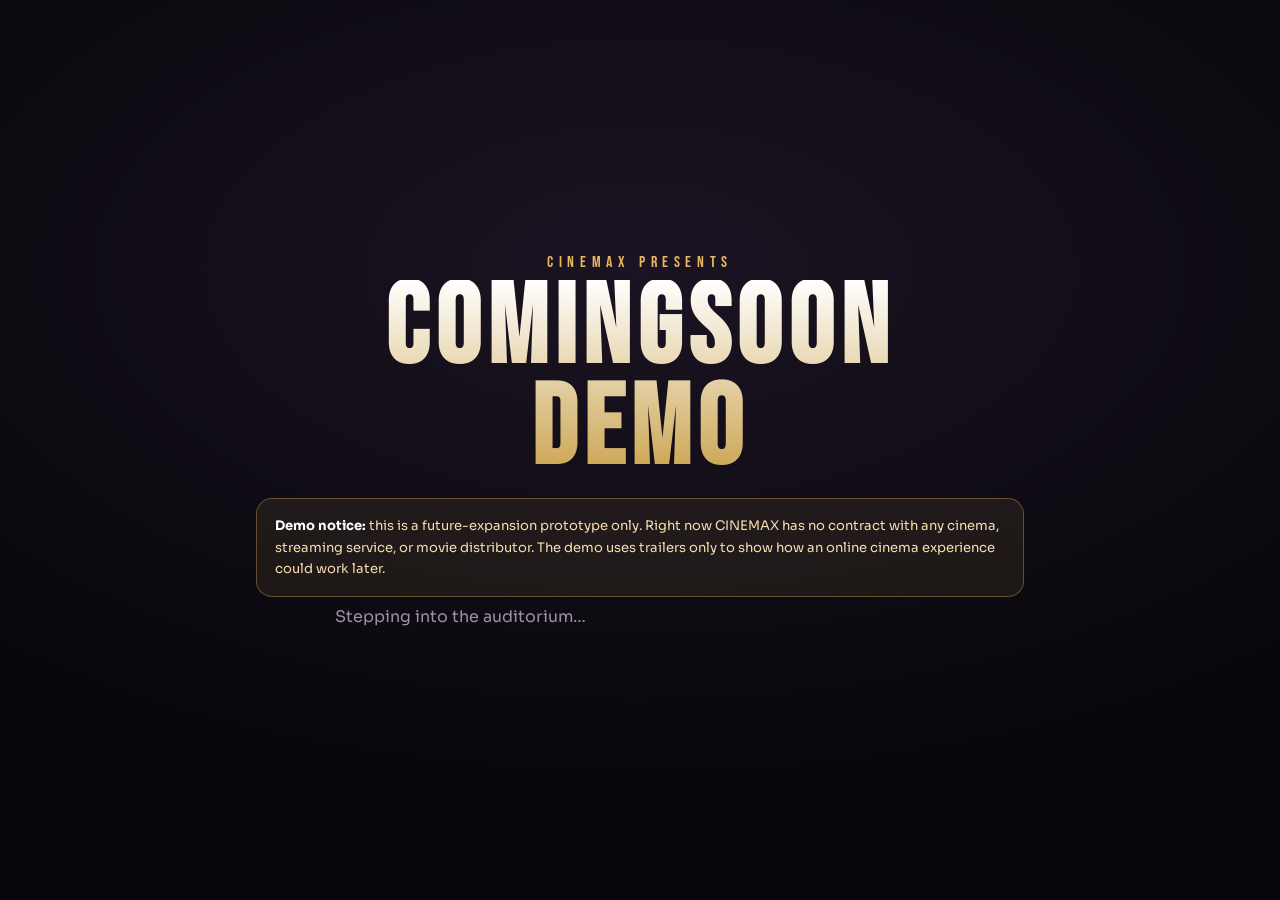
<file: virtual_cinema.html>
<!DOCTYPE html>
<html lang="en">
<head>
<meta charset="UTF-8" />
<meta name="viewport" content="width=device-width, initial-scale=1.0" />
<title>CINEMAX — ComingSoon Demo</title>
<link rel="preconnect" href="https://fonts.googleapis.com">
<link rel="preconnect" href="https://fonts.gstatic.com" crossorigin>
<link href="https://fonts.googleapis.com/css2?family=Bebas+Neue&family=Sora:wght@400;600;800&display=swap" rel="stylesheet">
<style>
  :root{
    --bg:#07060a; --ink:#f6f3ee; --muted:#9a93a6;
    --brand:#e11d48; --gold:#e7b75f; --velvet:#5b0d1f; --velvet2:#7c1228;
    --seat:#241b2b; --seat-edge:#3a2c44; --mine:#e11d48; --neighbour:#e7b75f;
    --display:'Bebas Neue', sans-serif; --body:'Sora', system-ui, sans-serif;
  }
  *{box-sizing:border-box; margin:0; padding:0;}
  html,body{height:100%;}
  body{
    background:radial-gradient(120% 90% at 50% -10%, #15101d 0%, var(--bg) 60%);
    color:var(--ink); font-family:var(--body); overflow:hidden; user-select:none;
  }
  .hidden{display:none !important;}

  /* ====== GRAIN + VIGNETTE ATMOSPHERE ====== */
  .vignette{position:fixed; inset:0; pointer-events:none; z-index:40;
    background:radial-gradient(120% 80% at 50% 35%, transparent 55%, rgba(0,0,0,.72) 100%);}
  .grain{position:fixed; inset:0; pointer-events:none; z-index:41; opacity:.05; mix-blend-mode:overlay;
    background-image:url("data:image/svg+xml,%3Csvg xmlns='http://www.w3.org/2000/svg' width='120' height='120'%3E%3Cfilter id='n'%3E%3CfeTurbulence type='fractalNoise' baseFrequency='.9' numOctaves='2'/%3E%3C/filter%3E%3Crect width='100%25' height='100%25' filter='url(%23n)'/%3E%3C/svg%3E");}

  /* ====== LOADING / GATE ====== */
  .gate{position:fixed; inset:0; z-index:60; display:flex; align-items:center; justify-content:center;
    background:radial-gradient(80% 60% at 50% 30%, #1b1322, #07060a); text-align:center; padding:2rem;}
  .gate h1{font-family:var(--display); font-size:clamp(3rem,12vw,7rem); letter-spacing:.06em; line-height:.9;
    background:linear-gradient(180deg,#fff,#c9a14a); -webkit-background-clip:text; background-clip:text; color:transparent;}
  .gate p{color:var(--muted); margin-top:.6rem; max-width:34ch;}
  .gate .sub{font-family:var(--display); letter-spacing:.35em; color:var(--gold); font-size:1rem; margin-bottom:.5rem;}
  .demo-note{margin:1rem auto 0; max-width:48rem; border:1px solid rgba(231,183,95,.35);
    background:rgba(231,183,95,.08); color:#f7ddb0; border-radius:1rem; padding:1rem 1.15rem;
    font-size:.82rem; line-height:1.65; text-align:left;}
  .demo-note b{color:#fff;}
  .btn{font-family:var(--body); font-weight:800; font-size:.86rem; letter-spacing:.02em; cursor:pointer;
    border:1px solid var(--brand); background:var(--brand); color:#fff; border-radius:.8rem; padding:.85rem 1.4rem; transition:.18s;}
  .btn:hover{filter:brightness(1.12); transform:translateY(-1px);}
  .btn.ghost{background:rgba(255,255,255,.05); border-color:rgba(255,255,255,.16); color:var(--ink);}
  .btn:disabled{opacity:.5; cursor:not-allowed; transform:none; filter:none;}

  /* ====== SEAT PICKER (overhead) ====== */
  .picker{position:fixed; inset:0; z-index:55; display:flex; flex-direction:column; align-items:center;
    justify-content:center; gap:1.1rem; padding:1.5rem; background:linear-gradient(180deg,#0d0a12,#07060a);}
  .picker .screen-hint{width:min(560px,86vw); height:34px; border-radius:50%/100% 100% 0 0;
    background:linear-gradient(180deg,#cdb98a,#5b4a2c); box-shadow:0 0 60px 6px rgba(231,183,95,.25); margin-bottom:.4rem;}
  .picker .scr-label{font-family:var(--display); letter-spacing:.5em; color:var(--gold); font-size:.9rem;}
  .seatmap{display:flex; flex-direction:column; gap:7px; max-height:48vh; overflow:auto; padding:.4rem;}
  .smrow{display:flex; gap:7px; align-items:center; justify-content:center;}
  .smrow .rlabel{width:18px; text-align:center; font-size:.62rem; color:var(--muted); font-weight:700;}
  .smseat{width:24px; height:24px; border-radius:6px 6px 3px 3px; border:1px solid var(--seat-edge);
    background:var(--seat); cursor:pointer; transition:.12s; font-size:0;}
  .smseat:hover{border-color:var(--gold); transform:translateY(-2px);}
  .smseat.taken{background:#15101a; border-color:#241b2b; cursor:not-allowed; opacity:.5;}
  .smseat.sel{background:var(--brand); border-color:var(--brand); box-shadow:0 0 10px rgba(225,29,72,.6);}
  .picker .meta{color:var(--muted); font-size:.82rem; text-align:center;}
  .picker .meta b{color:var(--ink);}
  .legend{display:flex; gap:1rem; font-size:.7rem; color:var(--muted); flex-wrap:wrap; justify-content:center;}
  .legend i{display:inline-block; width:12px; height:12px; border-radius:3px; vertical-align:-1px; margin-right:5px;}

  /* ====== FIRST-PERSON STAGE ====== */
  #stage{position:fixed; inset:0; perspective:1300px; perspective-origin:50% 40%; overflow:hidden;}
  .world{position:absolute; inset:0; transform-style:preserve-3d; transform:translateZ(0) rotateX(2deg);}

  /* screen wall far ahead */
  .screenwall{position:absolute; left:50%; top:6.5vh;
    width:min(96vw, 1760px); height:min(54vw, 72vh, 900px); aspect-ratio:16/9;
    transform:translate(-50%,0) translateZ(90px); transform-style:preserve-3d; z-index:20;}
  .screen{position:absolute; inset:0; border-radius:6px; overflow:hidden;
    background:#04040a; border:2px solid #1a1622; box-shadow:0 0 150px 28px rgba(231,183,95,.12), inset 0 0 80px rgba(0,0,0,.8);}
  .screen .feature{position:absolute; inset:0; display:flex; align-items:center; justify-content:center;
    background-size:cover; background-position:center; filter:saturate(1.05);}
  .screen .feature iframe{display:block; width:100%; height:100%; border:0; border-radius:0; background:#000;}
  .screen .countdown{position:absolute; inset:0; display:flex; flex-direction:column; align-items:center; justify-content:center; gap:.4rem;
    background:radial-gradient(70% 70% at 50% 45%, #120c18, #050308);}
  .countdown .pre{font-family:var(--display); letter-spacing:.45em; color:var(--gold); font-size:clamp(.8rem,2vw,1.1rem);}
  .countdown .clock{font-family:var(--display); font-size:clamp(2.6rem,9vw,6rem); line-height:.9; letter-spacing:.04em;
    text-shadow:0 0 30px rgba(231,183,95,.35);}
  .countdown .title{color:var(--muted); font-size:.8rem; max-width:80%; text-align:center;}
  .screenglow{position:absolute; left:50%; top:5.5vh;
    width:min(100vw, 1880px); height:min(58vw, 78vh, 960px); aspect-ratio:16/9;
    transform:translate(-50%,0) translateZ(70px); border-radius:50%; z-index:2;
    background:radial-gradient(closest-side, rgba(231,183,95,.16), transparent 70%); filter:blur(20px); pointer-events:none;}

  /* curtains that hold shut until the screen opens */
  .curtain{position:absolute; top:-6%; height:112%; width:54%; z-index:6; pointer-events:none;
    background:
      repeating-linear-gradient(90deg, var(--velvet) 0 14px, var(--velvet2) 14px 30px);
    box-shadow:inset 0 0 60px rgba(0,0,0,.6);
    transition:transform 3.1s cubic-bezier(.18,.84,.18,1);
    will-change:transform;}
  .curtain::after{content:""; position:absolute; inset:0;
    background:linear-gradient(90deg, rgba(0,0,0,.35), transparent 40%, transparent 60%, rgba(0,0,0,.35));}
  .curtain.left{left:-2%; transform-origin:left center; border-right:3px solid var(--gold);}
  .curtain.right{right:-2%; transform-origin:right center; border-left:3px solid var(--gold);}
  .pelmet{position:absolute; top:-8%; left:-3%; width:106%; height:10%; z-index:7; pointer-events:none;
    background:linear-gradient(180deg,var(--velvet2),var(--velvet)); border-bottom:3px solid var(--gold);
    box-shadow:0 10px 30px rgba(0,0,0,.5);}
  .opened .curtain.left{transform:translateX(-112%) scaleX(.86);}
  .opened .curtain.right{transform:translateX(112%) scaleX(.86);}

  /* floor */
  .floor{position:absolute; left:50%; bottom:-18%; width:240%; height:145%;
    transform:translateX(-50%) rotateX(72deg) translateZ(-720px);
    background:
      repeating-linear-gradient(90deg, rgba(255,255,255,.025) 0 2px, transparent 2px 60px),
      radial-gradient(80% 60% at 50% 0%, #1a1320, #0a070e);
    box-shadow:inset 0 0 200px rgba(0,0,0,.7); z-index:1;}

  /* rows of seat-backs receding toward the screen (decorative depth) */
  .rows{position:absolute; left:50%; top:52%; transform:translateX(-50%); transform-style:preserve-3d;}
  .deprow{position:absolute; left:50%; transform-style:preserve-3d;}
  .chairback{position:absolute; width:46px; height:42px; border-radius:12px 12px 6px 6px;
    background:linear-gradient(180deg,#2c2030,#1c1422); border:1px solid #392a44;
    box-shadow:0 6px 14px rgba(0,0,0,.5);}
  .chairback::before{content:""; position:absolute; left:6px; right:6px; top:6px; height:60%;
    border-radius:8px; background:linear-gradient(180deg,#37283f,#241a2c);}

  /* HUD: your row + neighbours at the bottom (closest to camera) */
  .hud{position:fixed; left:0; right:0; bottom:0; z-index:30; padding:1rem 1rem 1.2rem;
    background:linear-gradient(180deg, transparent, rgba(5,3,8,.85) 45%);}
  .yourrow{display:flex; gap:10px; align-items:flex-end; justify-content:center; margin-bottom:.45rem; flex-wrap:nowrap;}
  .pseat{position:relative; width:58px; height:48px; border-radius:11px 11px 6px 6px; flex:0 0 auto;
    background:linear-gradient(180deg,var(--seat),#181020); border:1px solid var(--seat-edge);
    display:flex; align-items:flex-end; justify-content:center; padding-bottom:5px; transition:.2s;}
  .pseat .nm{font-size:.52rem; color:var(--muted); font-weight:700; max-width:54px; overflow:hidden;
    text-overflow:ellipsis; white-space:nowrap; text-align:center;}
  .pseat.me{border-color:var(--mine); box-shadow:0 0 22px rgba(225,29,72,.35); background:linear-gradient(180deg,#33121f,#1a0a12);}
  .pseat.me .nm{color:#ffd7e0;}
  .pseat.filled{border-color:var(--neighbour); box-shadow:0 0 16px rgba(231,183,95,.2);}
  .pseat.filled .nm{color:#f2dca2;}
  .pseat.empty{opacity:.45;}
  .pseat .tag{position:absolute; top:-8px; left:50%; transform:translateX(-50%); font-size:.45rem; letter-spacing:.16em;
    color:var(--muted); text-transform:uppercase;}
  /* speech bubble above a seat */
  .bubble{position:absolute; bottom:56px; left:50%; transform:translateX(-50%) translateY(8px); opacity:0;
    background:#fff; color:#15101a; font-size:.74rem; font-weight:600; padding:.5rem .7rem; border-radius:.7rem;
    max-width:190px; box-shadow:0 10px 26px rgba(0,0,0,.5); animation:pop .25s forwards;}
  .bubble.me{background:var(--brand); color:#fff;}
  .bubble.gold{background:var(--gold); color:#2a1d05;}
  .bubble::after{content:""; position:absolute; bottom:-6px; left:50%; transform:translateX(-50%) rotate(45deg);
    width:12px; height:12px; background:inherit;}
  @keyframes pop{to{opacity:1; transform:translateX(-50%) translateY(0);}}
  @keyframes fadeout{to{opacity:0; transform:translateX(-50%) translateY(-10px);}}

  /* chat input bar */
  .chatbar{display:flex; gap:.6rem; max-width:680px; margin:0 auto; align-items:center;}
  .chatbar input{flex:1; background:rgba(255,255,255,.07); border:1px solid rgba(255,255,255,.16);
    color:var(--ink); border-radius:.9rem; padding:.8rem 1rem; outline:none; font-family:var(--body); font-size:.9rem;}
  .chatbar input:focus{border-color:var(--brand);}
  .chatbar .hint{position:absolute; bottom:100%; left:0; right:0; text-align:center; color:var(--muted);
    font-size:.66rem; padding-bottom:.4rem;}
  .topbar{position:fixed; top:0; left:0; right:0; z-index:31; display:flex; align-items:center; justify-content:space-between;
    padding:.8rem 1rem; gap:.8rem;
    background:linear-gradient(180deg, rgba(5,3,8,.8), transparent);}
  .topbar .where{font-size:.72rem; color:var(--muted); line-height:1.3;}
  .topbar .where b{color:var(--ink); font-weight:800;}
  .topbar .brand{font-family:var(--display); letter-spacing:.18em; font-size:1.1rem; color:var(--ink);}
  .topbar .brand span{color:var(--brand);}
  .pill{font-size:.62rem; letter-spacing:.16em; text-transform:uppercase; color:var(--gold);
    border:1px solid rgba(231,183,95,.4); border-radius:999px; padding:.28rem .6rem;}
  .toast{position:fixed; top:62px; left:50%; transform:translateX(-50%); z-index:50;
    background:rgba(20,14,24,.95); border:1px solid rgba(255,255,255,.14); color:var(--ink);
    padding:.6rem 1rem; border-radius:.7rem; font-size:.8rem; opacity:0; transition:.25s; pointer-events:none;}
  .toast.show{opacity:1;}
  .row-note{text-align:center; color:var(--muted); font-size:.66rem; margin-top:.5rem;}
  @media (max-width:560px){
    .screenwall{top:12vh; width:98vw; height:min(55vw, 54vh, 460px); aspect-ratio:16/9; transform:translate(-50%,0) translateZ(55px);}
    .screenglow{top:11vh; width:104vw; height:min(58vw, 60vh, 500px); aspect-ratio:16/9; transform:translate(-50%,0) translateZ(40px);}
    .pseat{width:46px; height:40px;}
    .pseat .nm{font-size:.48rem; max-width:42px;}
    .yourrow{gap:7px;}
  }

  /* ====== VIRTUAL TICKET SESSION CARDS ====== */
  .session-list{margin-top:1.2rem; width:min(560px,92vw); max-height:42vh; overflow:auto; display:flex; flex-direction:column; gap:.75rem;}
  .session-card{background:rgba(255,255,255,.055); border:1px solid rgba(255,255,255,.14); border-radius:1rem; padding:1rem; text-align:left;}
  .session-card b{display:block; color:var(--ink); font-size:.95rem; line-height:1.35; margin-bottom:.35rem;}
  .session-card small{display:block; color:var(--muted); font-size:.74rem; line-height:1.55;}
  .session-card .actions{margin-top:.8rem; display:flex; gap:.6rem; flex-wrap:wrap;}
  .session-card button{font-family:var(--body); font-weight:800; border:1px solid var(--brand); background:var(--brand); color:#fff; border-radius:.75rem; padding:.75rem 1rem; cursor:pointer;}
  .session-card button:disabled{opacity:.45; cursor:not-allowed;}
  .hint{color:var(--muted); font-size:.85rem;}
  @media (max-width:560px){
    .gate{align-items:flex-start; padding-top:13vh; overflow:auto;}
    .gate h1{font-size:clamp(3rem,18vw,5rem);}
    .gate p{font-size:.95rem; margin-inline:auto;}
    .session-list{max-height:48vh; margin-top:1rem;}
    .session-card{padding:.85rem;}
    .session-card button{width:100%; padding:.85rem .8rem;}
  }

</style>
</head>
<body>

<div class="vignette"></div>
<div class="grain"></div>

<!-- GATE / LOADING -->
<div class="gate" id="gate">
  <div>
    <div class="sub">CINEMAX PRESENTS</div>
    <h1>ComingSoon<br>Demo</h1>
    <div class="demo-note">
      <b>Demo notice:</b> this is a future-expansion prototype only. Right now CINEMAX has no contract with any cinema, streaming service, or movie distributor. The demo uses trailers only to show how an online cinema experience could work later.
    </div>
    <p id="gate-msg">Stepping into the auditorium…</p>
    <div id="session-list" class="session-list hidden"></div>
    <div style="margin-top:1.2rem; display:flex; gap:.7rem; justify-content:center; flex-wrap:wrap;">
      <button class="btn ghost hidden" id="gate-retry">Try again</button>
      <a class="btn ghost hidden" id="gate-login" href="index.html">Sign in on CINEMAX</a>
    </div>
  </div>
</div>

<!-- SEAT PICKER -->
<div class="picker hidden" id="picker">
  <div class="scr-label">SCREEN</div>
  <div class="screen-hint"></div>
  <div class="meta" id="picker-meta"></div>
  <div class="seatmap" id="seatmap"></div>
  <div class="legend">
    <span><i style="background:var(--seat); border:1px solid var(--seat-edge);"></i>Free</span>
    <span><i style="background:#15101a;"></i>Taken</span>
    <span><i style="background:var(--brand);"></i>Your pick</span>
  </div>
  <button class="btn" id="take-seat" disabled>Take this seat</button>
</div>

<!-- FIRST-PERSON STAGE -->
<div id="stage" class="hidden">
  <div class="world">
    <div class="screenglow"></div>
    <div class="screenwall" id="screenwall">
      <div class="screen" id="screen">
        <div class="countdown" id="countdown">
          <div class="pre">TRAILER DEMO</div>
          <div class="clock" id="clock">OPEN</div>
          <div class="title" id="cd-title"></div>
        </div>
        <div class="feature hidden" id="feature"></div>
      </div>
      <div class="pelmet"></div>
      <div class="curtain left" id="curtL"></div>
      <div class="curtain right" id="curtR"></div>
    </div>
    <div class="floor"></div>
    <div class="rows" id="rows"></div>
  </div>

  <div class="topbar">
    <div class="brand">CINE<span>MAX</span></div>
    <div class="where" id="where"></div>
    <div class="pill" id="screen-state">HOLDING</div>
  </div>

  <div class="hud">
    <div class="yourrow" id="yourrow"></div>
    <div class="row-note" id="rownote">Only the people in the seats beside you can hear you.</div>
    <div style="position:relative;">
      <div class="chatbar">
        <input id="chat-input" maxlength="280" placeholder="Whisper to the seats beside you…" autocomplete="off" />
        <button class="btn" id="chat-send">Say it</button>
        <button class="btn ghost" id="leave-btn" title="Leave your seat">Leave</button>
      </div>
    </div>
  </div>
</div>

<div class="toast" id="toast"></div>

<script>
/* ============================================================
   CINEMAX ComingSoon Demo — client
   Talks to vc_api.php (same domain / shared session).
   Pass the room via ?showtime_id=NN  (optionally &row=&seat=).
   ============================================================ */
const API = 'vc_api.php';
const qs = new URLSearchParams(location.search);
let SHOWTIME_ID = parseInt(qs.get('showtime_id') || '0', 10);

const state = {
  csrf: null,
  showtime: null,
  seat: null,            // {row, number} once seated
  lastMessageId: 0,
  pollTimer: null,
  openTimer: null,
  opening: false,
  opened: false,
  seatsPerRow: 0,
  totalRows: 0,
  occupants: [],
};

const $ = id => document.getElementById(id);
function toast(msg){ const t=$('toast'); t.textContent=msg; t.classList.add('show'); setTimeout(()=>t.classList.remove('show'),2600); }

async function apiGet(action, params={}){
  const u = new URLSearchParams({action, ...params});
  const r = await fetch(`${API}?${u.toString()}`, {cache:'no-store'});
  return r.json();
}
async function apiPost(action, body={}){
  const r = await fetch(`${API}?action=${action}`, {
    method:'POST', headers:{'Content-Type':'application/json'},
    body: JSON.stringify({ ...body, csrf_token: state.csrf })
  });
  return r.json();
}

/* ---------- boot ---------- */
async function boot(){
  // CSRF / session token
  const tok = await apiGet('token');
  if(tok.status !== 'success'){ gateError('Could not reach the cinema server.'); return; }
  state.csrf = tok.csrf_token;

  if(!SHOWTIME_ID){
    await showVirtualSessions();
    return;
  }

  // First poll to load the room (also verifies login and ticket)
  const data = await apiGet('vc_poll', {showtime_id:SHOWTIME_ID, after:0});
  if(data.status === 'error'){
    if(/sign in/i.test(data.message||'')){ gateLogin(data.message); }
    else gateError(data.message || 'Could not enter the cinema.');
    return;
  }
  state.showtime = data.showtime;
  state.totalRows = data.showtime.total_rows;
  state.seatsPerRow = data.showtime.seats_per_row;
  state.occupants = data.occupants || [];

  // Already seated (rejoining)? jump straight in.
  const preRow = parseInt(qs.get('row')||'0',10), preSeat = parseInt(qs.get('seat')||'0',10);
  if(data.seat){ enterStage(data.seat); }
  else if(preRow && preSeat){ await takeSeat(preRow, preSeat); }
  else { showPicker(); }
}


async function showVirtualSessions(){
  const data = await apiGet('vc_sessions');
  if(data.status === 'error'){
    if(/sign in/i.test(data.message||'')){ gateLogin(data.message); }
    else gateError(data.message || 'Could not load ComingSoon demo sessions.');
    return;
  }
  $('gate-msg').textContent = data.ticket
    ? 'You already have one ComingSoon demo ticket. Open it below.'
    : 'Choose a demo room. The trailer opens directly after you take a demo seat.';
  let box = $('session-list');
  if(!box){
    box = document.createElement('div');
    box.id = 'session-list';
    box.className = 'session-list';
    $('gate').querySelector('div').appendChild(box);
  }
  box.classList.remove('hidden');
  box.innerHTML = (data.sessions || []).map(s => {
    const has = data.ticket && parseInt(data.ticket.virtual_showtime_id,10) === parseInt(s.id,10);
    return `<div class="session-card">
      <b>${esc(s.movie_title)}</b>
      <small>${fmtTime(s.show_datetime)} · ${parseFloat(s.price || 0).toFixed(0)} EGP · Trailer opens directly</small>
      <div class="actions">
        ${has ? `<button onclick="openVirtualRoom(${s.id})">Open My Ticket</button>` : `<button ${data.ticket ? 'disabled' : ''} onclick="reserveVirtualTicket(${s.id})">Reserve ComingSoon Ticket</button>`}
      </div>
    </div>`;
  }).join('') || '<p class="hint">No ComingSoon demo sessions are available now.</p>';
}
async function reserveVirtualTicket(id){
  const res = await apiPost('vc_reserve_ticket', {showtime_id:id});
  if(res.status !== 'success'){ toast(res.message || 'Could not reserve.'); await showVirtualSessions(); return; }
  toast('ComingSoon demo ticket reserved.');
  openVirtualRoom(id);
}
function openVirtualRoom(id){
  SHOWTIME_ID = parseInt(id,10);
  qs.set('showtime_id', String(SHOWTIME_ID));
  history.replaceState(null, '', `${location.pathname}?${qs.toString()}`);
  location.reload();
}

function gateError(msg){
  $('gate-msg').textContent = msg;
  $('gate-retry').classList.remove('hidden');
}
function gateLogin(msg){
  $('gate-msg').textContent = msg;
  $('gate-login').classList.remove('hidden');
}
$('gate-retry').onclick = ()=>location.reload();

/* ---------- seat picker ---------- */
function showPicker(){
  $('gate').classList.add('hidden');
  const p = $('picker'); p.classList.remove('hidden');
  $('picker-meta').innerHTML =
    `<b>${esc(state.showtime.movie_title)}</b> · ${esc(state.showtime.cinema_name)} — ${esc(state.showtime.hall_name)}<br>`+
    `${esc(state.showtime.region_name)} · ${fmtTime(state.showtime.show_datetime)} · Pick where you want to sit`;
  const taken = new Set(state.occupants.map(o=>`${o.row}-${o.number}`));
  const map = $('seatmap'); map.innerHTML='';
  let pick = null;
  for(let r=1; r<=state.totalRows; r++){
    const row = document.createElement('div'); row.className='smrow';
    const lbl = document.createElement('div'); lbl.className='rlabel'; lbl.textContent=String.fromCharCode(64+r); row.appendChild(lbl);
    for(let n=1; n<=state.seatsPerRow; n++){
      const s = document.createElement('div'); s.className='smseat';
      const key=`${r}-${n}`;
      if(taken.has(key)) s.classList.add('taken');
      else s.onclick = ()=>{
        map.querySelectorAll('.smseat.sel').forEach(e=>e.classList.remove('sel'));
        s.classList.add('sel'); pick={row:r, number:n};
        $('take-seat').disabled=false;
      };
      row.appendChild(s);
    }
    map.appendChild(row);
  }
  $('take-seat').onclick = ()=>{ if(pick) takeSeat(pick.row, pick.number); };
}

async function takeSeat(row, number){
  $('take-seat').disabled = true;
  const res = await apiPost('vc_join', {showtime_id:SHOWTIME_ID, seat_row:row, seat_number:number});
  if(res.status !== 'success'){ toast(res.message||'Could not take that seat.'); $('take-seat').disabled=false; showPicker(); return; }
  state.showtime = res.showtime;
  enterStage(res.seat);
}

/* ---------- first-person stage ---------- */
function enterStage(seat){
  state.seat = seat;
  $('gate').classList.add('hidden');
  $('picker').classList.add('hidden');
  $('stage').classList.remove('hidden');

  $('where').innerHTML = `<b>${esc(state.showtime.movie_title)}</b><br>`+
    `Row ${String.fromCharCode(64+seat.row)}, Seat ${seat.number} · ${esc(state.showtime.hall_name)}`;
  $('cd-title').textContent = `${state.showtime.movie_title}`;
  if(state.showtime.movie_poster){
    $('feature').style.backgroundImage = `url("${state.showtime.movie_poster}")`;
  }
  buildDepthRows();
  drawYourRow();
  applyScreenState();
  startPolling();
}

/* decorative receding rows of seat-backs for depth */
function buildDepthRows(){
  const rows = $('rows'); rows.innerHTML='';
  const depthRows = 5;
  for(let i=0;i<depthRows;i++){
    const dr = document.createElement('div'); dr.className='deprow';
    const z = -120 - i*150;
    const y = i*26;
    dr.style.transform = `translateX(-50%) translateZ(${z}px) translateY(${ -y }px)`;
    const seats = Math.min(state.seatsPerRow, 9);
    const spread = 58 - i*4;
    for(let s=0;s<seats;s++){
      const c = document.createElement('div'); c.className='chairback';
      const off = (s - (seats-1)/2) * spread;
      const scale = 1 - i*0.07;
      c.style.transform = `translateX(${off}px) scale(${scale})`;
      dr.appendChild(c);
    }
    rows.appendChild(dr);
  }
}

/* your row at the bottom: you + the seats on each side */
function drawYourRow(){
  const wrap = $('yourrow'); wrap.innerHTML='';
  const me = state.seat;
  // show two seats either side of you (so neighbours are obvious)
  const from = Math.max(1, me.number-2);
  const to   = Math.min(state.seatsPerRow, me.number+2);
  for(let n=from; n<=to; n++){
    const seatDiv = document.createElement('div');
    seatDiv.className = 'pseat';
    seatDiv.id = `seat-${me.row}-${n}`;
    const occ = state.occupants.find(o=>o.row===me.row && o.number===n);
    const tag = document.createElement('div'); tag.className='tag';
    if(n===me.number){ seatDiv.classList.add('me'); tag.textContent='YOU'; }
    else if(n===me.number-1) tag.textContent='LEFT';
    else if(n===me.number+1) tag.textContent='RIGHT';
    else tag.textContent = String.fromCharCode(64+me.row)+n;
    const nm = document.createElement('div'); nm.className='nm';
    if(n===me.number){ nm.textContent='You'; }
    else if(occ){ seatDiv.classList.add('filled'); nm.textContent=occ.name; }
    else { seatDiv.classList.add('empty'); nm.textContent='Empty'; }
    seatDiv.appendChild(tag); seatDiv.appendChild(nm);
    wrap.appendChild(seatDiv);
  }
}

function bubbleAt(row, number, text, kind){
  const seat = $(`seat-${row}-${number}`);
  if(!seat) return;
  const b = document.createElement('div');
  b.className = 'bubble' + (kind==='me'?' me':(kind==='left'||kind==='right'?' gold':''));
  b.textContent = text;
  seat.appendChild(b);
  setTimeout(()=>{ b.style.animation='fadeout .4s forwards'; setTimeout(()=>b.remove(),450); }, 5200);
}


async function loadTrailerOnScreen(){
  if(!state.showtime || !state.showtime.tmdb_movie_id) return;
  try{
    const data = await fetch(`api.php?action=movie_trailer&tmdb_id=${encodeURIComponent(state.showtime.tmdb_movie_id)}`, {cache:'no-store'}).then(r=>r.json());
    const url = data.trailer_url || '';
    if(!url) return;
    $('feature').style.backgroundImage = 'none';
    const glue = url.includes('?') ? '&' : '?';
    const autoplayUrl = `${url}${glue}autoplay=1&mute=1&rel=0`;
    $('feature').innerHTML = `<iframe title="${esc(state.showtime.movie_title)} trailer" src="${esc(autoplayUrl)}" allow="accelerometer; autoplay; clipboard-write; encrypted-media; gyroscope; picture-in-picture; web-share" allowfullscreen></iframe>`;
  }catch(e){ /* poster fallback remains visible */ }
}

/* ---------- screen open: direct demo, no countdown ---------- */
function applyScreenState(){
  state.opening = true;
  state.opened = false;
  if (state.openTimer) {
    clearTimeout(state.openTimer);
    state.openTimer = null;
  }
  if (state.showtime) state.showtime.open = true;
  $('screenwall').classList.remove('opened');
  $('feature').classList.add('hidden');
  $('feature').innerHTML = '';
  $('countdown').classList.remove('hidden');
  $('screen-state').textContent = 'CURTAINS';
  $('screen-state').style.color = '#e7b75f';
  $('screen-state').style.borderColor = 'rgba(231,183,95,.45)';

  // Let the closed curtains paint first, then pull them open slowly.
  requestAnimationFrame(()=>{
    requestAnimationFrame(()=>{
      state.openTimer = setTimeout(beginCurtainOpen, 450);
    });
  });
}
function openScreen(){
  if(state.opened || state.opening) return;
  applyScreenState();
}
function beginCurtainOpen(){
  $('screenwall').classList.add('opened');
  $('screen-state').textContent = 'OPENING';
  $('screen-state').style.color = '#7CFFB0';
  $('screen-state').style.borderColor = 'rgba(124,255,176,.4)';
  state.openTimer = setTimeout(()=>{
    state.opening = false;
    state.opened = true;
    $('countdown').classList.add('hidden');
    $('feature').classList.remove('hidden');
    loadTrailerOnScreen();
    $('screen-state').textContent = 'TRAILER DEMO';
  }, 2100);
}
/* ---------- polling ---------- */
function startPolling(){
  if(state.pollTimer) clearInterval(state.pollTimer);
  const poll = async ()=>{
    const data = await apiGet('vc_poll', {showtime_id:SHOWTIME_ID, after:state.lastMessageId});
    if(data.status !== 'success') return;
    state.showtime = data.showtime;
    state.occupants = data.occupants || [];
    if(data.seat) state.seat = data.seat;
    drawYourRow();
    openScreen();
    // neighbour messages
    (data.messages||[]).forEach(msg=>{
      state.lastMessageId = Math.max(state.lastMessageId, msg.id);
      let n = state.seat.number;
      if(msg.side==='left') n = state.seat.number-1;
      else if(msg.side==='right') n = state.seat.number+1;
      else n = state.seat.number;
      bubbleAt(state.seat.row, n, msg.body, msg.mine?'me':msg.side);
    });
  };
  poll();
  state.pollTimer = setInterval(poll, 2500);
}

/* ---------- send ---------- */
async function send(){
  const inp = $('chat-input');
  const body = inp.value.trim();
  if(!body) return;
  inp.value='';
  const res = await apiPost('vc_send', {showtime_id:SHOWTIME_ID, body});
  if(res.status !== 'success'){ toast(res.message||'Could not send.'); return; }
  // optimistic local bubble over my seat
  bubbleAt(state.seat.row, state.seat.number, body, 'me');
  if(res.message_id) state.lastMessageId = Math.max(state.lastMessageId, res.message_id);
}
$('chat-send').onclick = send;
$('chat-input').addEventListener('keydown', e=>{ if(e.key==='Enter') send(); });

/* ---------- leave ---------- */
async function leave(){
  await apiPost('vc_leave', {showtime_id:SHOWTIME_ID});
  if(state.pollTimer) clearInterval(state.pollTimer);
  location.href = 'index.html';
}
$('leave-btn').onclick = leave;
// free the seat if the tab closes
window.addEventListener('pagehide', ()=>{
  try{
    const blob = new Blob([JSON.stringify({showtime_id:SHOWTIME_ID, csrf_token:state.csrf})], {type:'application/json'});
    navigator.sendBeacon(`${API}?action=vc_leave`, blob);
  }catch(e){}
});

/* ---------- utils ---------- */
function esc(s){ return String(s??'').replace(/[&<>"']/g, c=>({'&':'&amp;','<':'&lt;','>':'&gt;','"':'&quot;',"'":'&#39;'}[c])); }
function fmtTime(dt){
  try{ return new Date(dt.replace(' ','T')).toLocaleString('en-EG',{weekday:'short',hour:'2-digit',minute:'2-digit',day:'numeric',month:'short'}); }
  catch(e){ return dt; }
}

boot();
</script>
</body>
</html>
</file>
